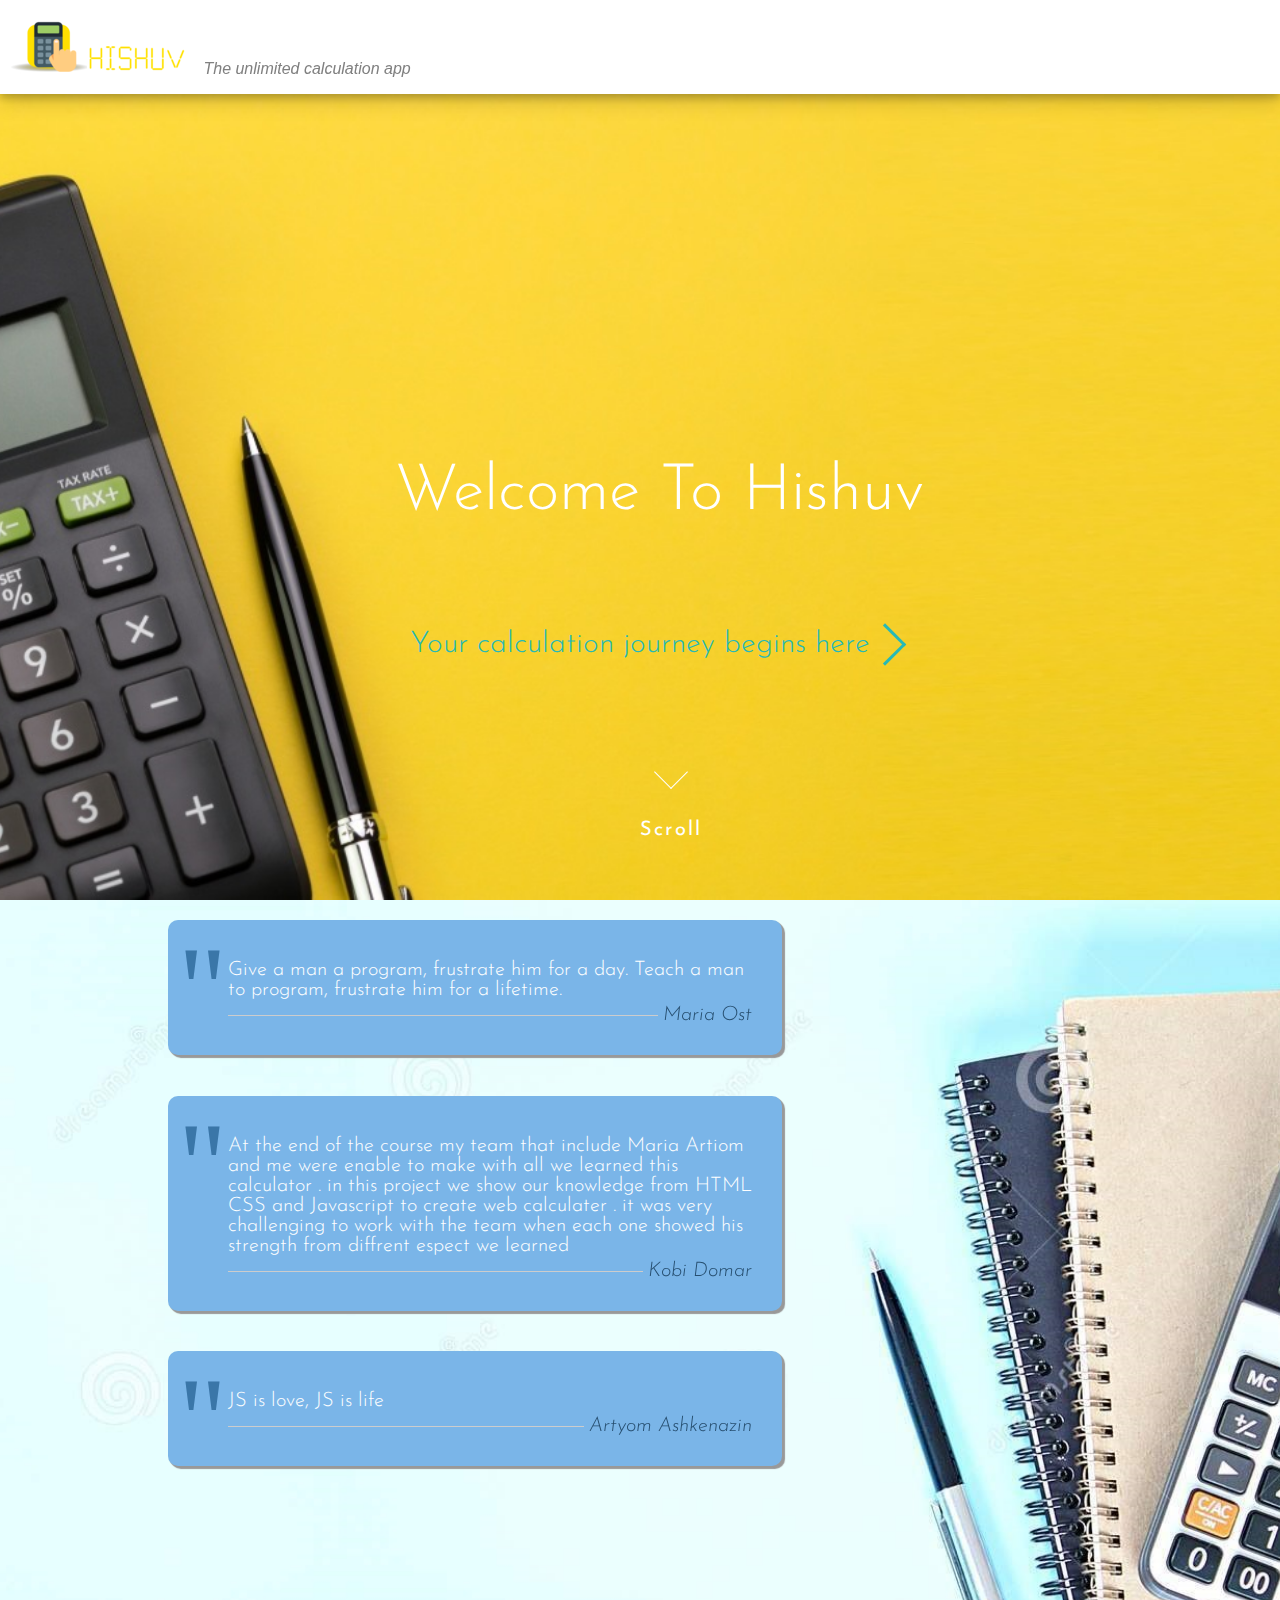
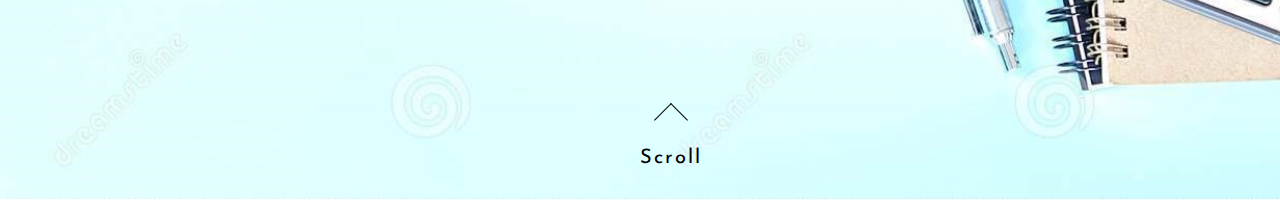
<file: index.html>
<!DOCTYPE html>
<html lang="en">
<head>
    <meta charset="UTF-8">
    <meta http-equiv="X-UA-Compatible" content="IE=edge">
    <meta name="viewport" content="width=device-width, initial-scale=1.0">
    <title>Welcome To Hishuv</title>
    <link rel="stylesheet" href="style-main.css">
    <link rel="stylesheet" href="style-weclome.css">
</head>
<body class="animate-in">
    <section id="upper" class="main">
        <div class="sticky" >
            <div class="welcome-header">
                <img src="img/mini-logo2.png" alt="Main Logo Hishuv header" style="margin-top:20px"/>
            </div>
            <div class="welcome-header">
                <p style="color:#808080;font-style:italic;">The unlimited calculation app</p>
            </div>
        </div>

             <h1 class="calc-title">Welcome To Hishuv</h1>
              <a class="calc-a" href="login.html"><p class="calc-text" >Your calculation journey begins here</p> <span class="arrow-side"></span></a> 
        <a id="scroll-a" class="scroll" href="#lower"><span class="arrow"></span>Scroll</a>
    </section>


      <section id="lower" class="main">
          <div class="q-container">
        <blockquote>
           Give a man a program, frustrate him for a day.
           Teach a man to program, frustrate him for a lifetime.
            <span class="author"><i>Maria Ost</i></span>
          </blockquote>

          <blockquote>
            At the end of the course my team that include Maria Artiom and me were enable to make with all we learned this calculator . 
            in this project we show our knowledge from HTML  CSS and Javascript to create web  calculater .
            it was very challenging to work with the team when each one  showed his strength from diffrent espect  we learned
            <span class="author"><i>Kobi Domar</i></span>
          </blockquote>

          <blockquote>
            JS is love, JS is life 
            <span class="author"><i>Artyom Ashkenazin</i></span>
          </blockquote>
        </div>
        <a id="scroll-a" style="color: black" class="scroll-lower" href="#upper"><span class="arrow-lower"></span>Scroll</a>
      </section>
      
    <script type="text/javascript" src="main.js"></script>
</body>
</html>
</file>
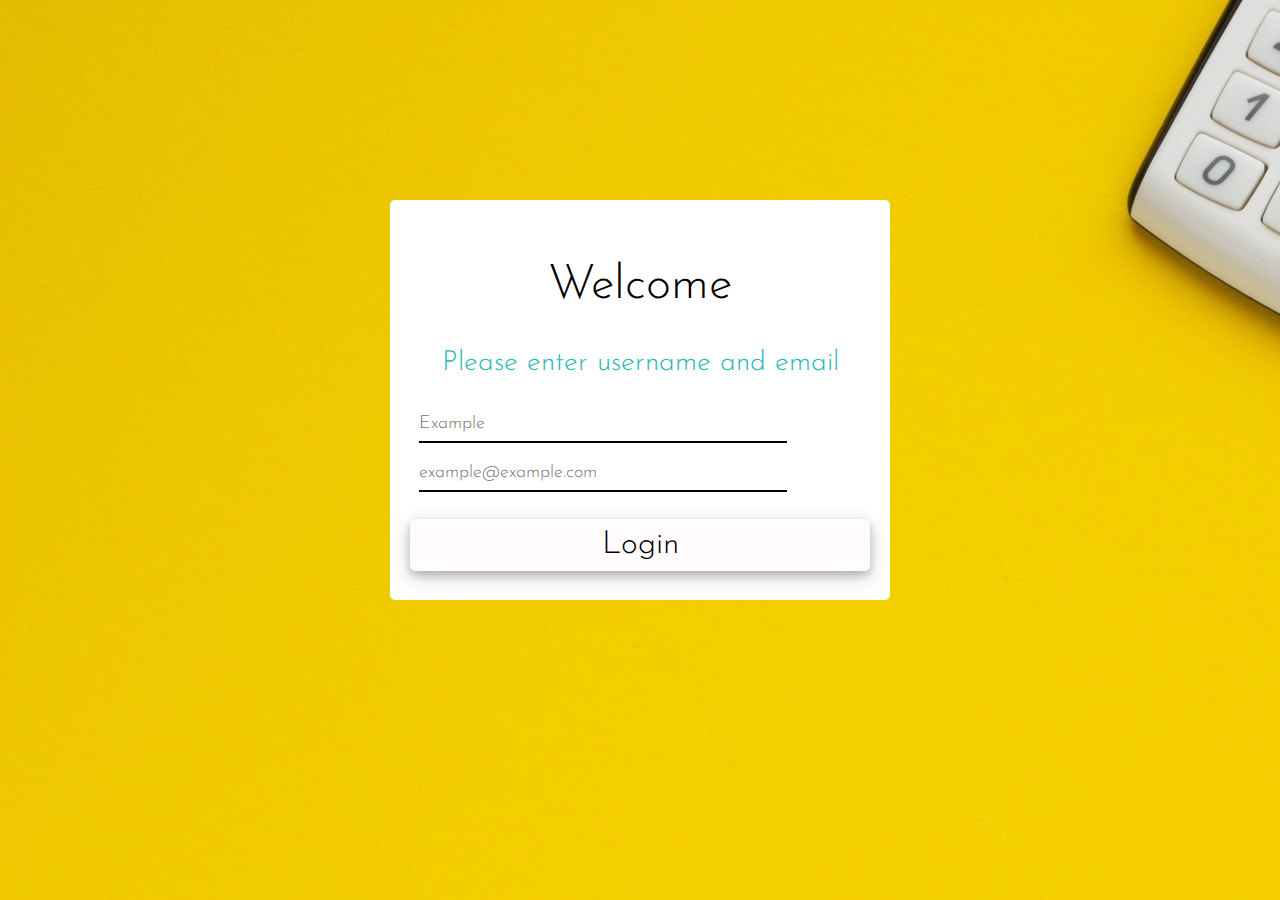
<file: calc.html>
<!DOCTYPE html>
<html lang="en">
<head>
    <meta charset="UTF-8">
    <meta http-equiv="X-UA-Compatible" content="IE=edge">
    <meta name="viewport" content="width=device-width, initial-scale=1.0">
    <link rel="stylesheet" href="style-main.css">
    <link rel="stylesheet" href="style-calc.css">
   
    <title>Hishuv</title>
</head>
<body>
    <div>
        <div class="sticky">
            <div class="welcome-header">
                <img src="img/mini-logo2.png" alt="Main Logo Hishuv header" style="margin-top:20px"/>
            </div>
            <div class="welcome-header">
                <p id="userHeader" style="color:#808080;font-style:italic;"></p> 
            </div>
        </div> 
         <div class="animate-in main">
            <div class="container">
                <div class="result">0</div>
                <!-- <div class="button reset">C</div> -->
                <div class="button number">±</div>
                <div class="button operation">^</div>
                <div class="button operation">%</div>
                <div class="button operation">/</div>
                <div class="button number">7</div>
                <div class="button number">8</div>
                <div class="button number">9</div>
                <div class="button operation">+</div>
                <div class="button number">4</div>
                <div class="button number">5</div>
                <div class="button number">6</div>
                <div class="button operation">-</div>
                <div class="button number">1</div>
                <div class="button number">2</div>
                <div class="button number">3</div>
                <div class="button operation">*</div>
                <div class="button number">0</div>
                <div class="button reset">C</div>
                <div class="button equal">=</div>
            </div>
            <div class="calc-text">
                <button class="next" value="final">History of calculations</button>
            </div>
        </div> 
    </div>

    <div id="overlay"></div>
    <div id="popup">
        <div class="popupcontent">
            <h1 class="share-title">Welcome</h1>
            <p class="share-text" >Please enter username and email</p> 
            <form action="javascript:handleIt()" >
                <input class="share-input" name="fullname" placeholder="Example" id="usernameext" type="text" required/>
                <input class="share-input" name="email" placeholder="example@example.com" id="emailext" type="email" required/>
                <input type="submit" value="Login" id="btn"><br>
            </form>
        </div>
    </div>
    <script type="text/javascript" src="main.js"></script>
    <script type="text/javascript" src="calc.js"></script>
</body>
</html>
</file>
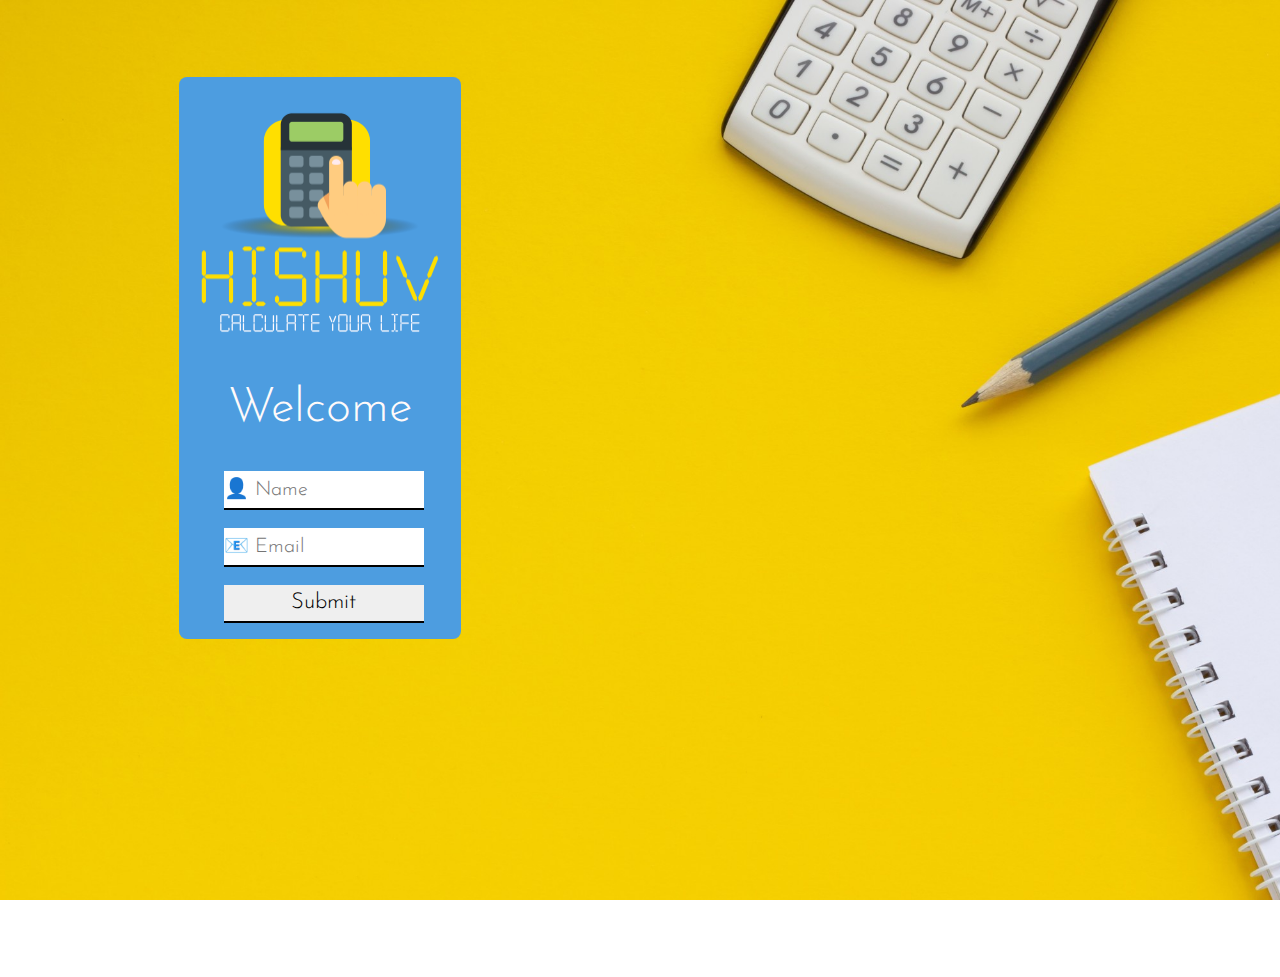
<file: login.html>
<!DOCTYPE html>
<html lang="en">
<head>
    <meta charset="UTF-8">
    <meta http-equiv="X-UA-Compatible" content="IE=edge">
    <meta name="viewport" content="width=device-width, initial-scale=1.0">
    <title>Welcome To Hishuv</title>
    <link rel="stylesheet" href="style-main.css">
    <link rel="stylesheet" href="style-login.css">
    <script type = "text/javascript" >
            function preventBack(){
                window.addEventListener("beforeunload", function () {
               let bdy = document.querySelector(".animate-in");
                bdy.className = '';
                bdy.style.display = 'none';
      });
                window.history.forward();
                window.onbeforeunload = function () {null; }
                window.beforeunload=function(){null}; 
             }
             setTimeout("preventBack()", 0);
             window.onunload=function(){null}; 

         </script>
</head>
<body class="animate-in"> 
    <main class="login_main">
        <div class="col1">
            <div class="login">
                <div class="login-row"><img src="img/logo.png" alt="Main Logo Hishuv"></div>
                <div class="login-row"><h1>Welcome</h1></div>
                <div class="login-row">
                    <div class="form">
                        <form action="calc.html">
                            <input type="text" name="fullname" id="fullname" placeholder="👤 Name" required><br><br>
                            <input type="email" name="email" id="email" placeholder="📧 Email" required><br><br>
                            <input type="submit" id="btn"><br>
                        </form>
                    </div>
                </div>
            </div>
        </div>
    </main>
    <script type="text/javascript" src="main.js"></script>
</body>
</html>
</file>
<file: style-main.css>
@import url(https://fonts.googleapis.com/css?family=Josefin+Sans:300,400);
html, body {
   margin: 0;
   padding: 0;
   height: 100%;;
   font-family: Arial, sans-serif;
}

.welcome-header{
    display: inline-block; 
    align-items: left;
    justify-content: left;
    margin-left: 10px;
}

#userHeader{ 
  font : normal 300 20px/1 'Josefin Sans', sans-serif;
}


.sticky {
    z-index: 1;
    background-color: #fff;
    position: sticky;
    top: 0;
    width: 100%;
    box-shadow:0 4px 8px 0 rgba(0, 0, 0, 0.2), 0 6px 20px 0 rgba(0, 0, 0, 0.19);
  }
  
/* animation transition between pages */
  .animate-in {
    animation: fadeIn .5s ease-in;
  }
  
  .animate-out {
    transition: opacity .5s;
    opacity: 0;
  }
  
  @keyframes fadeIn {
    from { opacity: 0; }
    to { opacity: 1; }
  }
</file>
<file: style-weclome.css>
html, body {
  height: 100%;
  scroll-behavior: smooth;
}

section {
  position: relative;
  width: 100%;
  height: 100%;
}


.calc-title {
  position: absolute;
  top: 50%;
  left: 51.5%;
  transform: translate(-50%, -50%);
  color: #fff;
  font : normal 300 64px/1 'Josefin Sans', sans-serif;
  text-align: center;
  /* white-space: nowrap; */
}

.calc-text {
  position: absolute;
  top: 60%;
  /* left: 51.5%; */
  transform: translate(-50%, -50%);
  color: #27B9B6;
  font : normal 300 30px/1 'Josefin Sans', sans-serif;
  text-align: center;
  /* white-space: nowrap; */
}

.calc-a {
  position: absolute;
  bottom: 20px;
  left: 50%;
  top:65%;
  width:50%;
  display: inline-flex;
  justify-items: center;
  transform: translate(0, -50%);
}


.arrow-side {
  position: absolute;
  width: 30px;
  height: 30px;
  top:65%;
  left:230px;
  border-right: 3px solid #27B9B6;
  border-bottom: 3px solid #27B9B6;
  transform: rotate(-45deg);
  box-sizing: border-box;
}

#upper { background: url(img/upbg.jpg) center center / cover no-repeat;}
#lower { background: url(img/pb.jpg) center center / cover no-repeat;}


.main a:hover {
  opacity: .5;
}

.scroll {
  position: absolute;
  bottom: 20px;
  left: 50%;
  display: inline-block;
  transform: translate(0, -50%);
  color: #fff;
  font : normal 400 20px/1 'Josefin Sans', sans-serif;
  letter-spacing: .1em;
  text-decoration: none;
  transition: opacity .3s;
  padding-top: 60px;
}


.arrow {
  position: absolute;
  top: 0;
  left: 50%;
  width: 24px;
  height: 24px;
  margin-left: -12px;
  border-left: 1px solid #fff;
  border-bottom: 1px solid #fff;
  transform: rotate(-45deg);
  box-sizing: border-box;
}

.scroll-lower {
    color:black;
    padding-top: 40px;
    position: absolute;
    bottom: 2px;
    left: 50%;
    display: inline-block;
    transform: translate(0, -50%);
    color: #fff;
    font : normal 400 20px/1 'Josefin Sans', sans-serif;
    letter-spacing: .1em;
    text-decoration: none;
    transition: opacity .3s;
  }

.arrow-lower {
    position: absolute;
    top: 0;
    left: 50%;
    width: 24px;
    height: 24px;
    margin-left: -12px;
    border-top: 1px solid black;
    border-right: 1px solid black;
    transform: rotate(-45deg);
    box-sizing: border-box;
  }

  .q-container{
       position: relative;
        margin-left:10%;
        height:auto; 
        width:80%;
        display: inline-block;
        justify-content: left;

  }

  blockquote {
    margin-top:2%;
    width:60%;
    text-align: left;
    padding-top: 50px;
    box-sizing: border-box;
    position: relative;
    display: inline-block;
    background: #7AB5E8;
   color: #fff;
    padding: 40px 30px 30px 60px;
    border-radius: 10px;
    /* color: #333; */
    font : normal 300 20px/1 'Josefin Sans', sans-serif;
    box-shadow: 1px 1px 1px #999,2px 2px 1px #999,3px 3px 1px #999;
    transition-duration: .3s;
  }
    
    .author {
      position: relative;
      display: block;
      text-align: right;
      margin-top: 5px;
      color: #274F70;
    }
    blockquote i {
        position: relative;
        background: #7AB5E8;
        padding-left: 5px;
        font-style: italic;
        z-index: 1;
      }
      
      .author::before {
        display: block;
        content: "";
        position: absolute;
        top: 50%;
        left: 0;
        width: 100%;
        height: 1px;
        background: #ccc;
        z-index: 1;
      }

      blockquote::before {
        display: block;
        position: absolute;
        top: 10px;
        left: 10px;
        content: "\"";
        font-family: 'Bitter', serif;
        font-size: 120px;
        color: #3A76A8;
      }
    
      blockquote:hover {
      box-shadow: 1px 1px 5px #999,2px 2px 6px #999, 3px 3px 7px #999;
    }
</file>
<file: style-calc.css>
@import url(https://fonts.googleapis.com/css?family=Josefin+Sans:300,400);


body {
    background-image: url(img/login_back.jpg);
    background-size:cover ;
}

.calc-text button {
    margin-top: 1%;
    border: none;
    outline: 0;
    font-size:1.3em;
    border-radius: 5px;
    display: inline-block;
    padding: 10px 30px;
    color: black;
    background-color: #FFFBFE;
    text-align: center;
    cursor: pointer;
    box-shadow:0 4px 8px 0 rgba(0, 0, 0, 0.2), 0 6px 20px 0 rgba(0, 0, 0, 0.19);
    font : normal 300 32px/1 'Josefin Sans', sans-serif;
  }
  
  .calc-text button:hover {
    background-color: #27B9B6;
    color: white;
  }

.main{
  height: 100%;
  margin: 2% auto auto 20%;
  max-width: 338px;
}
.container {
  background-color: #E0C400;
  border-radius: 5px;
  display: grid;
  grid-template-columns: 80px 80px 80px 80px;
  grid-gap: 5px;
}

.button {
  font-size: 30px;
  display: flex;
  align-items: center;
  justify-content: center;
  height: 2.5em;
  width: 2.5em;
  border-radius: 5px;
  font : normal 300 32px/1 'Josefin Sans', sans-serif;
  cursor: pointer;
  transition: background-color 0.1s;
  user-select: none;
}

.button:hover {
  background-color: #4D9DE0;
  color: white;
}

.button:active {
  background-color: #274F70;
  transform: scale(0.98);
}

.operation:hover{
  color: #34F6F2;
}

.equal{
   width : 165px;
   grid-column-start: 3;
   grid-column-end:5 ;
}

.result {
  background-color: white;
  border-radius: 5px;
  /* border: 1px solid lightgray; */
  font : normal 300 32px/1 'Josefin Sans', sans-serif;
  min-height: 2em;
  max-height: 3em;
  width:305px; 
  grid-column-start: 1;
  grid-column-end: 5;
  align-items: center;
  flex-direction: row-reverse;
  display: flex;
  padding: 0.5em;
  overflow: auto;
}


#overlay {
  display: none;
  position: absolute;
  top: 0;
  bottom: 0;
  background: black;
  width: 100%;
  height: 100%;
  z-index: 100;
  background-image: url(img/login_back.jpg);
}

#popup {
  position: absolute;
  left: 50%;
  background: #fff;
  width: 500px;
  height: 400px;
  margin-left: -250px; 
  margin-top: -250px; /*Half the value of height to center div*/
  top: -50%; /*Put it on the very top*/
  transition: all .3s ease-in-out; /*make it smooth*/
  transform: scale(0);
  visibility: hidden;
  opacity: 0;
  z-index: -1; /*hide it in the back of the page*/
  border-radius: 5px;
}

.popupcontent {
  padding: 20px;
}

#popup.show {
  visibility: visible;
  z-index: 200;
  opacity: 1;
  top: 50%; 
  transform: scale(1);
}
.share-title {
  padding: 10px;
  color: black;
  font : normal 300 48px/1 'Josefin Sans', sans-serif;
  text-align: center;
}

.share-text {
  color: #27B9B6;
  font : normal 300 28px/0.8 'Josefin Sans', sans-serif;
  text-align: center;
}

.share-input{
 color: black;
 font : normal 300 24px/1 'Josefin Sans', sans-serif;
 text-align: left;
 overflow-y: auto;
 width: 80%;
 border: 0;
 border-bottom: 2px solid black;
 outline: 0;
 padding: 7px 0;
 margin-left: 2%;
 margin-bottom: 2%;
 background-color: transparent;
}

.share-input::placeholder{
  font : normal 300 18px/1 'Josefin Sans', sans-serif;
}


#btn{
  margin-top: 1%;
  border: none;
  outline: 0;
  font-size:1.3em;
  border-radius: 5px;
  width:100%;
  display: inline-block;
  padding: 10px 153px;
  margin: 4% auto auto auto;
  color: black;
  background-color: #FFFBFE;
  text-align: center;
  cursor: pointer;
  box-shadow:0 4px 8px 0 rgba(0, 0, 0, 0.2), 0 6px 20px 0 rgba(0, 0, 0, 0.19);
  font : normal 300 32px/1 'Josefin Sans', sans-serif;
}

#btn:hover {
  background-color: #27B9B6;
  color: white;
}
</file>
<file: style-login.css>
body {
  background-image: url(img/login_back.jpg);
  background-size:cover ;
  background-repeat: no-repeat;
}

.col1 {
  width: 50%;
  height: 100%;
  
}

.form {
margin: 0 auto;
width: 80%;
}

.login {
  width: 40%;
  background-color: #4D9DE0;
  padding: 2%;
  margin: 0 auto;
  margin-top: 12%;
  border-radius: 8px;
}

.login-row {
margin: 0 auto;
padding: 0.2em;
}

h1 {
color: snow;
font-size: 3vw;
text-align: center;
font : normal 300 48px/1 'Josefin Sans', sans-serif;
}

input{
  color: black;
  font : normal 300 22px/1 'Josefin Sans', sans-serif;
  text-align: right;
  overflow-y: auto;
  width: 50%;
  border: 0;
  border-bottom: 2px solid black;
  outline: 0;
  padding: 7px 0;
  margin-left: 2%;
 }

 
input::placeholder{
   text-align: left;
   font : normal 300 20px/1 'Josefin Sans', sans-serif;
 }


.login-row > img {
  width: 100%;
}

form > input {
  text-align: left;
  width: 100%;
 }

 #btn {
   text-align: center;
 }
</file>
